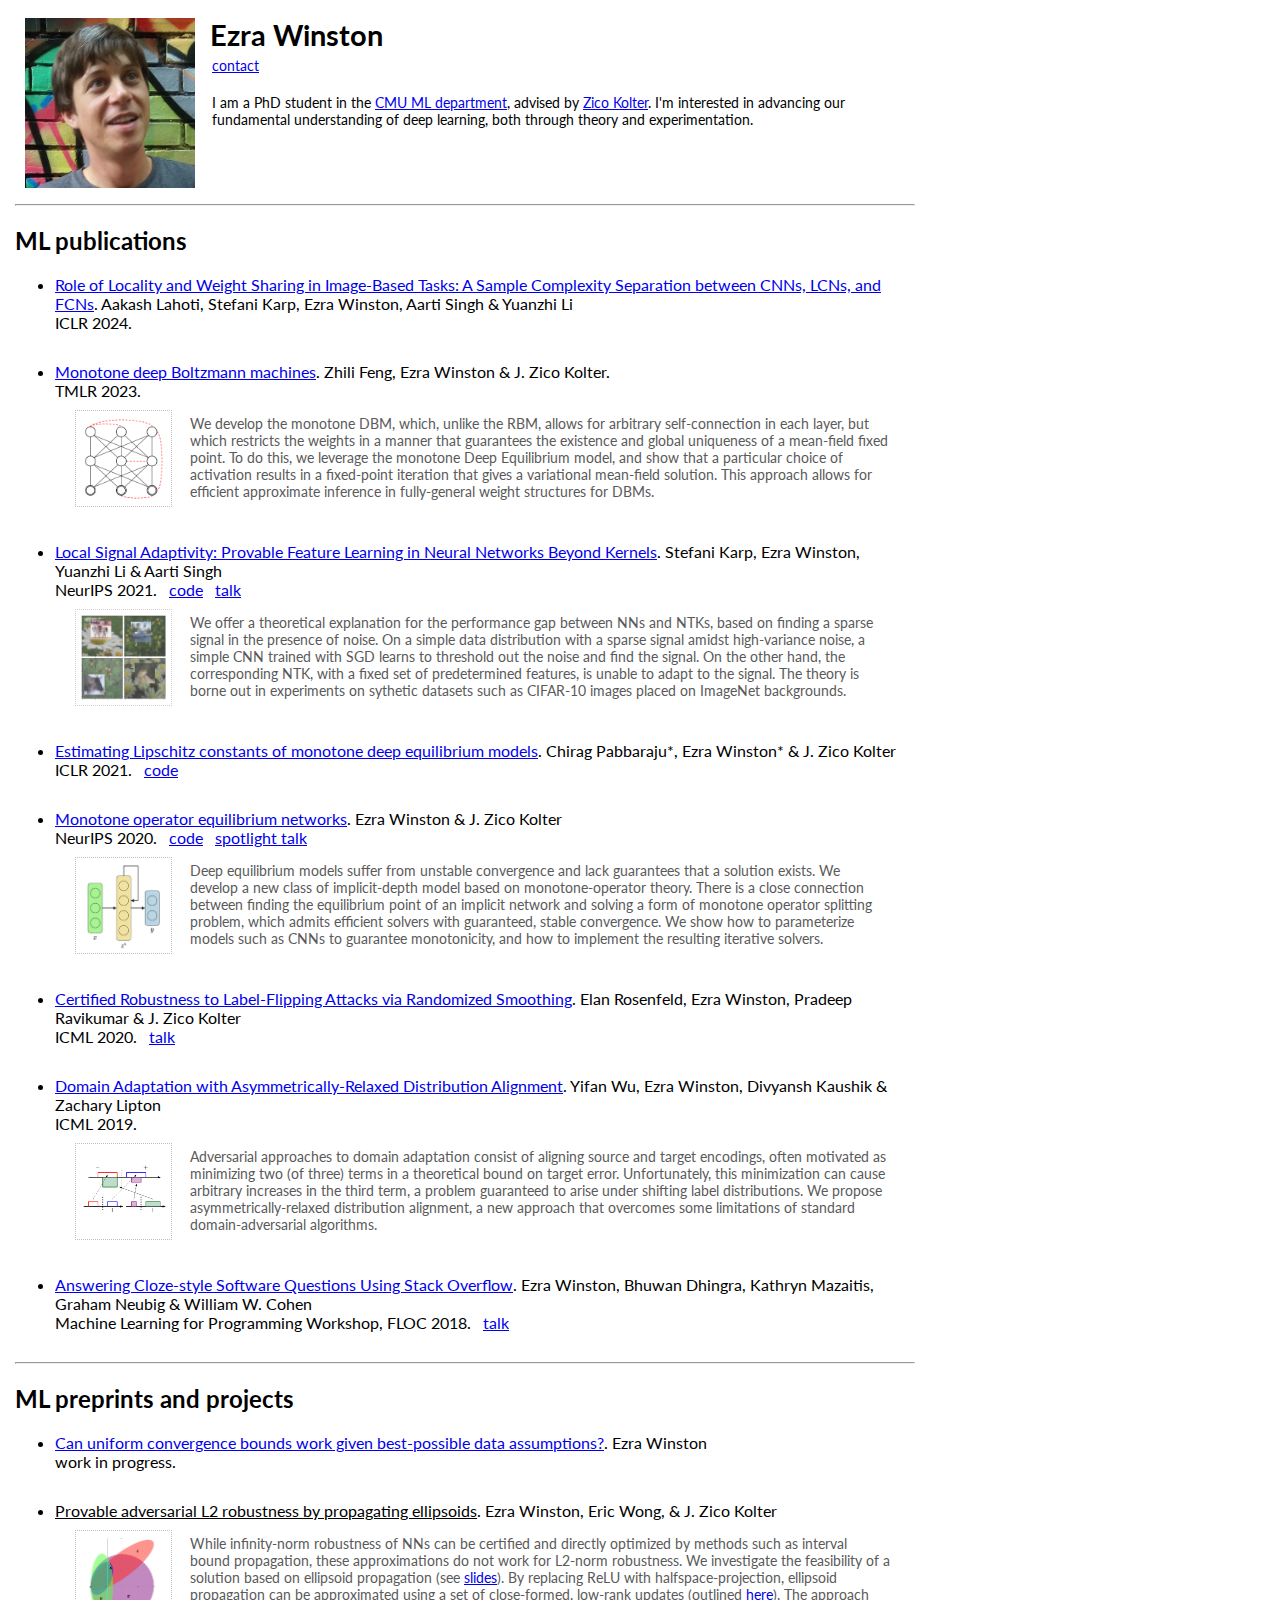
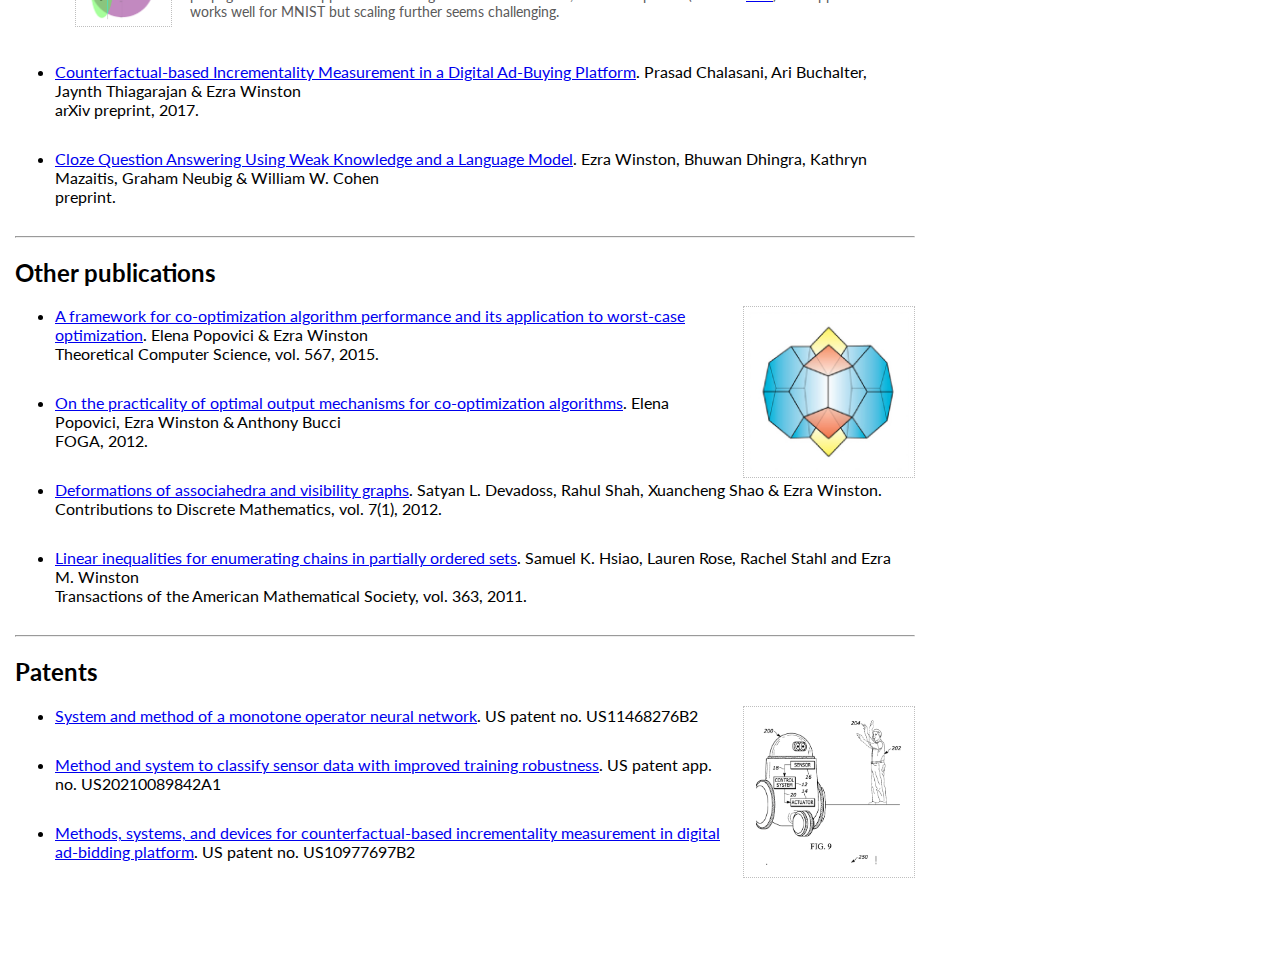
<file: index.html>
<!DOCTYPE html>
<html lang="en">
<head>
    <meta charset="UTF-8">
    <meta name="viewport" content="width=device-width, initial-scale=1.0">
    <meta name="description" content="Ezra Winston, machine learning at CMU">
    <meta name="google-site-verification" content="MlRmI2N1gUb9N3YV_kGfjVsYE9P3-L4ctfsmNDtaIDU" />
    <title>Ezra Winston</title>
    <link rel="stylesheet" type="text/css" href="index.css">
    <link rel="preconnect" href="https://fonts.gstatic.com">
    <link href="https://fonts.googleapis.com/css2?family=Lato&display=swap" rel="stylesheet">

</head>
<body>
    <div class="row0">
        <div class="photo" style="width:170px">
            <img src="images/photo.jpg" width="170" height="170">
        </div>
        <div class="column2" style="padding-top:0px;color:black">
            <h1 style="margin-bottom:5px;margin-top:10px">Ezra Winston</h1>
            <p style="margin-top:5px;margin-left:2px"> <a href="mailto:exwinston@cs.cmu.edux" onmouseover="this.href=this.href.replace(/x/g,'');">contact</a></p>
            <p style="margin-top:20px;margin-left:2px;margin-right:10px">
                I am a PhD student in the <a href="http://ml.cmu.edu">CMU ML department</a>, advised by <a href="http://www.zicokolter.com">Zico Kolter</a>. I'm interested in advancing our fundamental understanding of deep learning, both through theory and experimentation.
            </p>
        </div>
    </div>
    <hr>
    <h2>ML publications </h2>
    <ul>
        <li><a href="https://arxiv.org/abs/2403.15707"> Role of Locality and Weight Sharing in Image-Based Tasks: A Sample Complexity Separation between CNNs, LCNs, and FCNs</a>. Aakash Lahoti, Stefani Karp, Ezra Winston, Aarti Singh & Yuanzhi Li<br/>
            ICLR 2024.
        </li>
        <li><a href="https://openreview.net/pdf?id=SgTKk6ryPr">Monotone deep Boltzmann machines</a>. Zhili Feng, Ezra Winston & J. Zico Kolter.<br/>
            TMLR 2023. 
            <div class="row" > 
                <div class="column1">
                    <img class="thumb" src="images/mdbm.png" width="85" height="85" style="padding:5px">
                </div>
                <div class="column2">
                    We develop the monotone DBM, which, unlike the RBM, allows for arbitrary self-connection in each layer, but which restricts the weights in a manner that guarantees the existence and global uniqueness of a mean-field fixed point. To do this, we leverage the monotone Deep Equilibrium model, and show that a particular choice of activation results in a fixed-point iteration that gives a variational mean-field solution. This approach allows for efficient approximate inference in fully-general weight structures for DBMs.
                </div>
            </div>
        </li>
        <li><a href="https://proceedings.neurips.cc/paper/2021/hash/d064bf1ad039ff366564f352226e7640-Abstract.html">Local Signal Adaptivity: Provable Feature Learning in Neural Networks Beyond Kernels</a>. Stefani Karp, Ezra Winston, Yuanzhi Li & Aarti Singh
            <br/>
            NeurIPS 2021.&emsp;<a href="https://github.com/skarp/local-signal-adaptivity">code</a>&emsp;<a href="https://mlfoundations.org/talk/singh/">talk</a>
            <div class="row" > 
                <div class="column1">
                    <img class="thumb" src="images/lsa.png" width="85" height="85" style="padding:5px;opacity:0.75">
                </div>
                <div class="column2">
                    We offer a theoretical explanation for the performance gap between NNs and NTKs, based on finding a sparse signal in the presence of noise. On a simple data distribution with a sparse signal amidst high-variance noise, a simple CNN trained with SGD learns to threshold out the noise and find the signal. On the other hand, the corresponding NTK, with a fixed set of predetermined features, is unable to adapt to the signal. The theory is borne out in experiments on sythetic datasets such as CIFAR-10 images placed on ImageNet backgrounds.
                </div>
            </div>
        </li>
        <li><a href="https://openreview.net/pdf?id=VcB4QkSfyO"> Estimating Lipschitz constants of monotone deep equilibrium models</a>. Chirag Pabbaraju&#42;, Ezra Winston&#42; & J. Zico Kolter<br/>
            ICLR 2021.&emsp;<a href="https://github.com/locuslab/lipschitz_mondeq">code</a>
        </li>
        <li><a href="https://proceedings.neurips.cc/paper/2020/hash/798d1c2813cbdf8bcdb388db0e32d496-Abstract.html"> Monotone operator equilibrium networks</a>. Ezra Winston & J. Zico Kolter<br/>
            NeurIPS 2020.&emsp;<a href="https://github.com/locuslab/monotone_op_net">code</a>&emsp;<a href="https://nips.cc/virtual/2020/public/poster_798d1c2813cbdf8bcdb388db0e32d496.html">spotlight talk</a>
            <div class="row" > 
                <div class="column1">
                    <img class="thumb" src="images/mondeq.png" width="85" height="85" style="padding:7px 5px 3px 5px">
                </div>
                <div class="column2">
                    Deep equilibrium models suffer from unstable convergence and lack guarantees that a solution exists. We develop a new class of implicit-depth model based on monotone-operator theory. There is a close connection between finding the equilibrium point of an implicit network and solving a form of monotone operator splitting problem, which admits efficient solvers with guaranteed, stable convergence. We show how to parameterize models such as CNNs to guarantee monotonicity, and how to implement the resulting iterative solvers.
                </div>
            </div>
        </li>
        <li><a href="https://arxiv.org/abs/2002.03018">Certified Robustness to Label-Flipping Attacks via Randomized Smoothing</a>. Elan Rosenfeld, Ezra Winston, Pradeep Ravikumar & J. Zico Kolter <br/>
            ICML 2020.&emsp;<a href="https://icml.cc/virtual/2020/poster/6172">talk</a>
        </li>
        <li><a href="http://proceedings.mlr.press/v97/wu19f.html"> Domain Adaptation with Asymmetrically-Relaxed Distribution Alignment</a>. Yifan Wu, Ezra Winston, Divyansh Kaushik & Zachary Lipton<br/>
           ICML 2019.
           <div class="row" > 
                <div class="column1">
                    <img class="thumb" src="images/arda.png" width="85" height="85" style="padding:7px 5px 3px 5px">
                </div>
                <div class="column2">
                    Adversarial approaches to domain adaptation consist of aligning source and target encodings, often motivated as minimizing two (of three) terms in a theoretical bound on target error. Unfortunately, this minimization can cause arbitrary increases in the third term, a problem guaranteed to arise under shifting label distributions. We propose asymmetrically-relaxed distribution alignment, a new approach that overcomes some limitations of standard domain-adversarial algorithms.
                </div>
            </div>
        </li>
        <li><a href="https://www.semanticscholar.org/paper/Answering-Cloze-style-Software-Questions-Using-Winston-Dhingra/f66a17836380c0c79c1b42a9219cf8fde6524287"> Answering Cloze-style Software Questions Using Stack Overflow</a>. Ezra Winston, Bhuwan Dhingra, Kathryn Mazaitis, Graham Neubig & William W. Cohen<br/>
           Machine Learning for Programming Workshop, FLOC 2018.&emsp;<a href="https://youtu.be/QWt6rrri0dI">talk</a>
        </li>
        
    </ul>
    <hr>
    <h2>ML preprints and projects</h2>
    <ul>
        <li><a href="files/uc_bounds_best_data.pdf">Can uniform convergence bounds work given best-possible data assumptions?</a>. Ezra Winston <br/>
                work in progress.
        </li>
        <li><u>Provable adversarial L2 robustness by propagating ellipsoids</u>. Ezra Winston, Eric Wong, & J. Zico Kolter<br/>
            <div class="row" > 
                <div class="column1">
                    <img class="thumb" src="images/ellipses.png" width="85" height="85" style="padding:5px">
                </div>
                <div class="column2">
                    While infinity-norm robustness of NNs can be certified and directly optimized by methods such as interval bound propagation, these approximations do not work for L2-norm robustness. We investigate the feasibility of a solution based on ellipsoid propagation (see <a href="files/ellipsoid_slides.pdf">slides</a>). By replacing ReLU  with halfspace-projection, ellipsoid propagation can be approximated using a set of close-formed, low-rank updates (outlined <a href="files/ellipsoids.pdf">here</a>). The approach works well for MNIST but scaling further seems challenging. 
                </div>
            </div>
        </li>
        <li><a href="https://arxiv.org/abs/1705.00634">Counterfactual-based Incrementality Measurement in a Digital Ad-Buying Platform</a>. Prasad Chalasani, Ari Buchalter, Jaynth Thiagarajan & Ezra Winston <br/>
            arXiv preprint, 2017.
        </li>
        <li><a href="files/case_qa.pdf">Cloze Question Answering Using Weak Knowledge and a Language Model</a>. Ezra Winston, Bhuwan Dhingra, Kathryn Mazaitis, Graham Neubig & William W. Cohen<br/>
                preprint.
        </li>
    </ul>
    <hr>
            
    <h2>Other publications</h2>
    <img class="bigthumb" src="images/assc.png" width="160" height="160" style="padding:5px;margin-left:10px" align="right">
            <ul>
                <li><a href="https://doi.org/10.1016/j.tcs.2014.10.038">A framework for co-optimization algorithm performance and its application to worst-case optimization</a>. Elena Popovici & Ezra Winston <br/>
                    Theoretical Computer Science, vol. 567, 2015.
                </li>
                <li><a href="https://dl.acm.org/doi/10.1145/1967654.1967659">On the practicality of optimal output mechanisms for co-optimization algorithms</a>. Elena Popovici, Ezra Winston & Anthony Bucci<br/>
                    FOGA, 2012.</li>
                <li><a href="https://doi.org/10.11575/cdm.v7i1.61906">Deformations of associahedra and visibility graphs</a>. Satyan L. Devadoss, Rahul Shah, Xuancheng Shao & Ezra Winston.<br/>
                    Contributions to Discrete Mathematics, vol. 7(1), 2012.
                </li>
                <li><a href="https://doi.org/10.1090/S0002-9947-2010-05253-5">Linear inequalities for enumerating chains in partially ordered sets</a>. Samuel K. Hsiao, Lauren Rose, Rachel Stahl and Ezra M. Winston<br/>
                    Transactions of the American Mathematical Society, vol. 363, 2011.
                </li>
            </ul>
            
    </div> 
    <hr>
    
    
    <h2>Patents</h2>
    <img class="bigthumb" src="images/patent.png" width="146" height="146" style="padding:12px;margin-left:10px" align="right">
    <ul>
        <li><a href="https://patents.google.com/patent/US11468276B2">System and method of a monotone operator neural network</a>. US patent no. US11468276B2
        </li>    
        <li><a href="https://patents.google.com/patent/US20210089842A1">Method and system to classify sensor data with improved training robustness</a>. US patent app. no. US20210089842A1
        </li>
        <li><a href="https://patents.google.com/patent/US10977697B2">Methods, systems, and devices for counterfactual-based incrementality measurement in digital ad-bidding platform</a>. US patent no. US10977697B2
        </li>
    </ul>
</body>
</html>
</file>
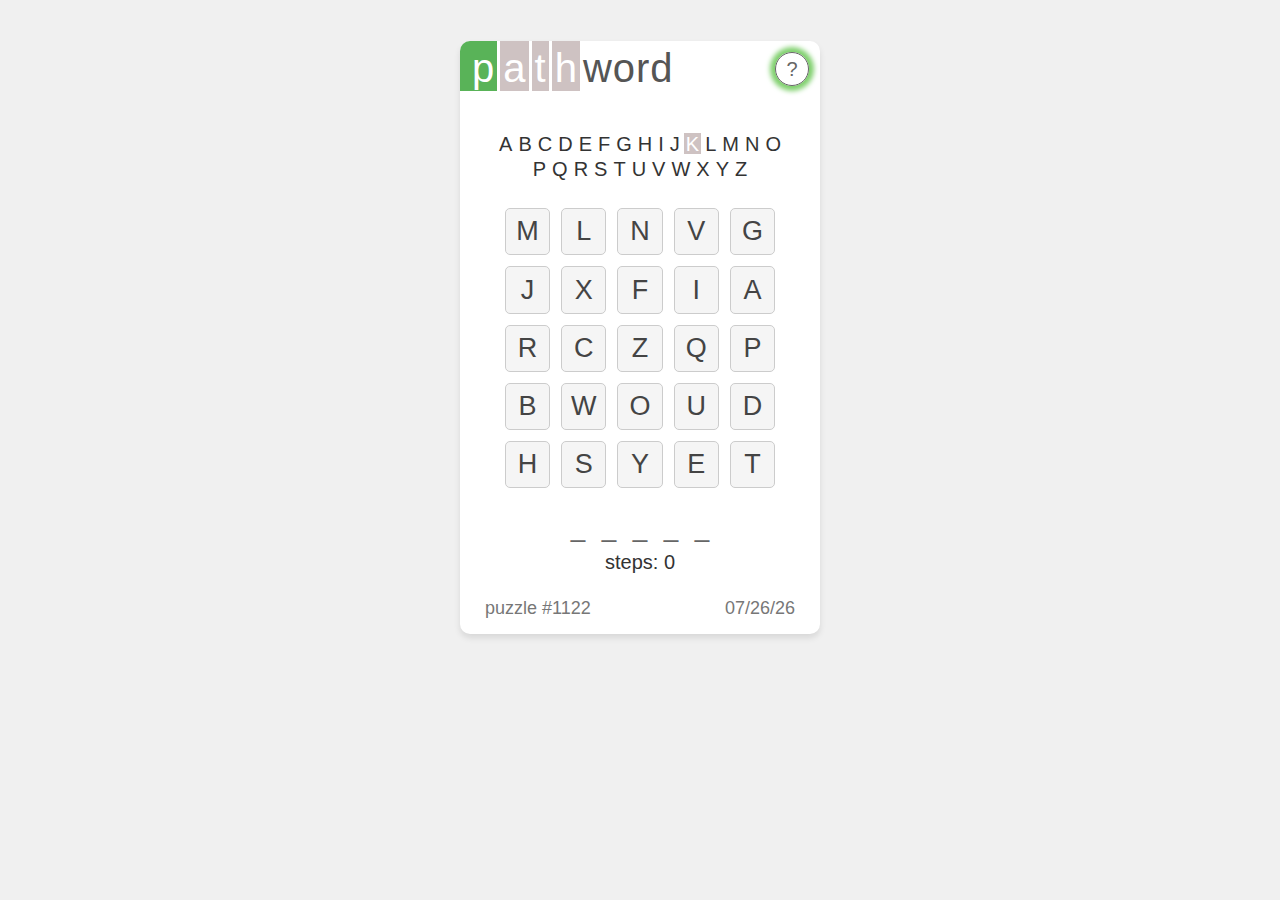
<file: pathword/index.html>
<!DOCTYPE html>
<html lang="en">
<head>
    <meta charset="UTF-8">
    <meta name="viewport" content="width=device-width, initial-scale=1.0">
    <title>pathword</title>
    <link rel="stylesheet" href="pathword.css">
</head>
<body>
<div class="container">
    <div class="header">
        <h1 class="title">
            <span class="title-P">p</span>
            <span class="title-A">a</span>
            <span class="title-A">t</span>
            <span class="title-A">h</span>
            <span class="title-W">w</span>
            <span class="title-W">o</span>
            <span class="title-W">r</span>
            <span class="title-W">d</span>
        </h1>
        <button class="rules-btn">?</button>
    </div>
    <div class="alphabet">
        <!-- Alphabet will be generated by JavaScript -->
    </div>
    <div class="grid">
        <!-- 5x5 grid of buttons will be generated by JavaScript -->
    </div>
    <div class="answer" id="answer">
        <div class="answer-letter">_</div>
        <div class="answer-letter">_</div>
        <div class="answer-letter">_</div>
        <div class="answer-letter">_</div>
        <div class="answer-letter">_</div>
    </div>
<!--    <div class="word" id="word">-->
<!--        <span>_</span>-->
<!--        <span>_</span>-->
<!--        <span>_</span>-->
<!--        <span>_</span>-->
<!--        <span>_</span>-->
<!--    </div>-->
    <div class="steps">
        <span>steps: </span>
        <span class="step-count">0</span>
    </div>
    <div class="navigation">
<!--        <button class="nav-button" id="previous-puzzle">〈 older</button>-->
        <div class="info">
            <div>puzzle #<span class="puzzle-number"></span></div>
            <div class="puzzle-date">Date</div>
        </div>
<!--        <button class="nav-button" id="next-puzzle">newer 〉</button>-->
    </div>
</div>
<div class="instructions-overlay" id="instructions-overlay">
    <div class="instructions-container">
         <button class="close-btn"></button>
        <h2>how to play</h2>
        <ul class="custom-list">
            <li>find the 5-letter pathword by making a path through the grid, using as few steps as possible!</li>
            <li>to start, one letter is ruled out, shown in <span class="gray">gray</span>. the remaining 25 form a grid</li>
            <li>first chose your starting position, then choose where to move. you can move <span style="font-weight:bold">up to 3 spaces horizontally, vertically, or diagonally</span></li>
            <li>for each letter in your path, you'll find out if it's <span class="green">in the word</span> or <span class="gray">not</span></li>
            <li>passing over a correct letter reveals <span style="font-weight:bold">all occurrences</span> of the letter in the word</li>
        </ul>
        <img src="howto.gif" class="howto"/>
        <h2>tips</h2>
        <ul class="custom-list">
            <li class="li2">the answer is never a plural noun ending in "s"</li>
            <li class="li2">the first move can reveal up to 4 spaces</li>
        </ul>
        <div class="checkback">check back every day for a new puzzle!</div>
        <button class="close-instructions" id="close-instructions">let's play!</button>
<!--        <div class="copyright">© 2023 Ezra Winston</div>-->
    </div>
</div>
<div class="win-overlay" id="win-overlay">
    <div class="win-container">
        <button class="close-btn"></button>
        <h2>solved in <span class="step-count"></span> steps!</h2>
        <div class="avg-steps">average for today: <span class="avg-steps-inner"><span class="loading"></span></span></div>
<!--        <h2>pathword #<span class="puzzle-number"></span></h2>-->
        <div class="win2"><span class="pathIcons"></span></div>
        <div class="win1">pathword #<span class="puzzle-number"></span></div>
        <br/>
        <div class="win3">come back tomorrow for a new puzzle!</div>
        <div class="win3"><button class="random-puzzle">try a random puzzle</button> from the archive now</div>
<!--        <button class="close-instructions" id="close-instructions">Let's play!</button>-->
    </div>
</div>

<div class="error-overlay" id="error-overlay">
    <div class="error-message">
        Move up to 3 spaces up, down, left, right, or diagonal.
    </div>
</div>
<script src="script.js"></script>
</body>
</html>
</file>
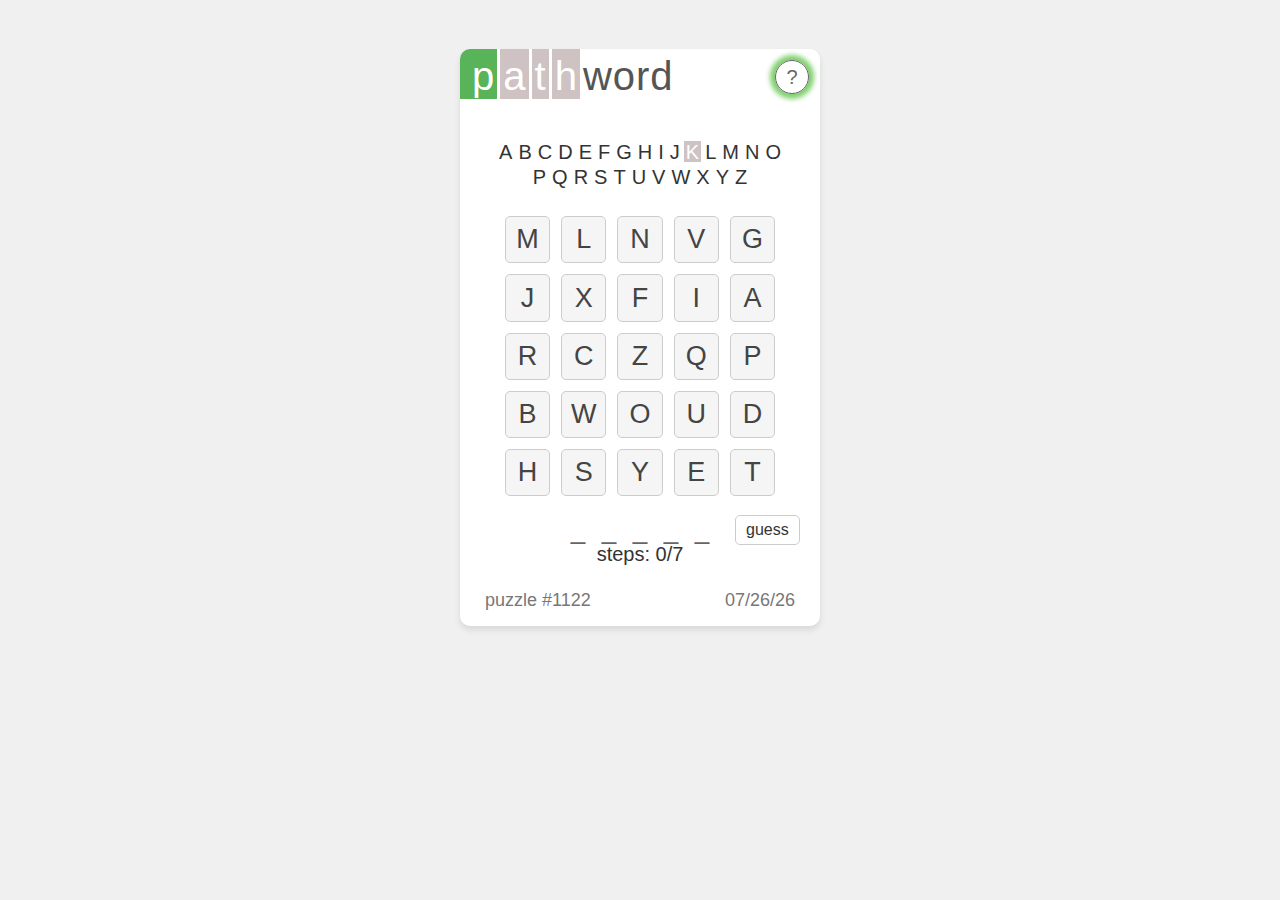
<file: pathword2/index.html>
<!DOCTYPE html>
<html lang="en">
<head>
    <meta charset="UTF-8">
    <meta name="viewport" content="width=device-width, initial-scale=1.0">
    <title>pathword</title>
    <link rel="stylesheet" href="pathword.css">
</head>
<body>
<div class="container">
    <div class="header">
        <h1 class="title">
            <span class="title-P">p</span>
            <span class="title-A">a</span>
            <span class="title-A">t</span>
            <span class="title-A">h</span>
            <span class="title-W">w</span>
            <span class="title-W">o</span>
            <span class="title-W">r</span>
            <span class="title-W">d</span>
        </h1>
        <button class="rules-btn">?</button>
    </div>
    <div class="alphabet">
        <!-- Alphabet will be generated by JavaScript -->
    </div>
    <div class="grid">
        <!-- 5x5 grid of buttons will be generated by JavaScript -->
    </div>
    <div class="answer-container">
        <div class="answer" id="answer">
            <div class="answer-letter">_</div>
            <div class="answer-letter">_</div>
            <div class="answer-letter">_</div>
            <div class="answer-letter">_</div>
            <div class="answer-letter">_</div>
        </div>
        <div class="guess">
         <button class="guess-btn">guess</button>
        </div>
    </div>

<!--    <div class="word" id="word">-->
    <!--        <span>_</span>-->
    <!--        <span>_</span>-->
    <!--        <span>_</span>-->
    <!--        <span>_</span>-->
    <!--        <span>_</span>-->
    <!--    </div>-->

    <div class="steps">
        <span>steps: </span>
        <span class="step-count">0</span>/7
    </div>
    <div class="navigation">
<!--        <button class="nav-button" id="previous-puzzle">〈 older</button>-->
        <div class="info">
            <div>puzzle #<span class="puzzle-number"></span></div>
            <div class="puzzle-date">Date</div>
        </div>
<!--        <button class="nav-button" id="next-puzzle">newer 〉</button>-->
    </div>
</div>
<div class="instructions-overlay" id="instructions-overlay">
    <div class="instructions-container">
        <button class="close-btn"></button>
        <h2>how to play</h2>
        <ul class="custom-list">
            <li>find the 5-letter pathword by making a path through the grid, using as few steps as possible!</li>
            <li>to start, one letter is ruled out, shown in <span class="gray">gray</span>. the remaining 25 form a grid</li>
            <li>first chose your starting position, then choose where to move. you can move <span style="font-weight:bold">up to 3 spaces horizontally, vertically, or diagonally</span></li>
            <li>for each letter in your path, you'll find out if it's <span class="green">in the word</span> or <span class="gray">not</span></li>
            <li>passing over a correct letter reveals <span style="font-weight:bold">all occurrences</span> of the letter in the word</li>
        </ul>
        <img src="howto.gif" class="howto"/>
        <h2>tips</h2>
        <ul class="custom-list">
            <li class="li2">the answer is never a plural noun ending in "s"</li>
            <li class="li2">the first move can reveal up to 4 spaces</li>
        </ul>
        <div class="checkback">check back every day for a new puzzle!</div>
        <button class="close-instructions" id="close-instructions">let's play!</button>
<!--        <div class="copyright">© 2023 Ezra Winston</div>-->
    </div>
</div>
<div class="guess-overlay" id="guess-overlay">
    <form class="guess-form" id="guess-form">
        <button class="close-btn" type="button"></button>
        <input type="text" id="guess-input" maxlength="5" autocomplete="off">
        <button class="guess-sub-btn" type="submit">guess</button>
    </form>
</div>
<div class="win-overlay" id="win-overlay">
    <div class="win-container">
        <button class="close-btn"></button>
        <h2 id="win-lose-text">solved in <span class="step-count"></span> steps!</h2>
        <div class="avg-steps">average for today: <span class="avg-steps-inner"><span class="loading"></span></span></div>
<!--        <h2>pathword #<span class="puzzle-number"></span></h2>-->
        <div class="win2"><span class="pathIcons"></span></div>
        <div class="win1">pathword #<span class="puzzle-number"></span></div>
        <br/>
        <div class="win3">come back tomorrow for a new puzzle!</div>
        <div class="win3"><button class="random-puzzle">try a random puzzle</button> from the archive now</div>
<!--        <button class="close-instructions" id="close-instructions">Let's play!</button>-->
    </div>
</div>

<div class="error-overlay" id="error-overlay">
    <div class="error-message">
        Move up to 3 spaces up, down, left, right, or diagonal.
    </div>
</div>
<div class="error-overlay" id="wrong-overlay">
    <div class="error-message">
        incorrect
    </div>
</div>
<script src="script.js"></script>
</body>
</html>
</file>
<file: index.css>
body {
  font-family: 'Lato', sans-serif;
  max-width: 900px;
  min-width: 300px;
  margin-left: 15px;
  margin-bottom:100px;
}
/*li:not(:last-child) {
    margin-bottom: 15px;
}*/

li {
    margin-bottom: 30px;
    margin-right:10px;
}

/*h2 {
  margin-top: 35px;
  margin-bottom: 10px;
}*/

.column1 {
  float: left;
  width: 100px;
  padding: 5px;
  padding-top: 10px;
  display: flex;
  flex-direction: column;
  justify-content: center;
}

.column2 {
  float: left;
  flex: 1 1 400px;
  max-width: 700px;
  padding-left: 10px;
  padding-top: 15px;
  color: rgb(90,90,90);
  font-size: 0.9em;
}

.row {
  display: flex;
  flex-wrap: wrap;
  justify-content: center;
}

.row0 {
  display: flex;
  flex-wrap: wrap;
  justify-content: center;
}

.thumb {
  border: 1.25px dotted rgb(191,191,191);
}

.bigthumb {
  border: 1.25px dotted rgb(191,191,191);
}

.photo {
  float: left;  
  width: 100px;
  padding: 5px;
  padding-top: 10px;
}
</file>
<file: pathword/pathword.css>
/* Copyright 2023 Ezra Winston. All rights reserved. */

* {
    margin: 0;
    padding: 0;
    box-sizing: border-box;
}

body {
    font-family: 'Roboto', Arial, sans-serif;
    background-color: #f0f0f0;
    display: flex;
    align-items: center;
    justify-content: center;
    min-height: 75vh;
    padding: 20px;
    color: #333;
}

.noscroll {
    overflow: hidden;
}

.header {
    display: flex; /* Use flex layout */
    justify-content: space-between; /* Align items to the left and right */
}


.container {
    background-color: #ffffff;
    padding: 30px;
    border-radius: 10px;
    box-shadow: 0 4px 6px rgba(0, 0, 0, 0.1);
    width: 100%;
    max-width: 360px;
    text-align: center;
    transition: transform 0.3s;
    min-width: 330px;
    overflow: hidden;
}


.title {
    margin-bottom: 40px;
    font-size: 40px;
    font-weight: 300;
    margin-left: -35px;
    margin-top: -30px;
    /*vertical-align: middle;*/
    display: flex;
    padding-left: 2px;
    padding-right: 2px;
    text-align: left;
    /*justify-content: center;*/
    /*align-items: center;*/
}

/*.title span{*/
/*    padding-left: 2px;*/
/*    padding-right: 2px;*/
/*}*/

.title-P {
    color: #FFFFFF;
    background-color: #59b358;
    margin-right: 3px;
    padding-left: 15px;
    padding-right: 3px;
    padding-top: 5px;
}
.title-A {
    color: #FFFFFF;
    background-color: #cec2c2;
    margin-right: 3px;
    padding-left: 3px;
    padding-right: 3px;
    padding-top: 5px;
}

.title-W {
    margin-right: 1px;
    padding-top: 5px;
    color: #555555;
}

/*.title-W {*/
/*    color: #FFFFFF;*/
/*    background-color: #cec2c2;*/
/*    margin-left: 1px;*/
/*    margin-right: 1px;*/
/*    padding-left: 3px;*/
/*    padding-right: 3px;*/
/*}*/

.info {
    display: flex;
    flex-direction: row;
    flex: 1;
    justify-content: space-between;
    gap: 10px;
    font-size: 18px;
    margin-top: 4px;
    margin-bottom: -15px;
    margin-left: -5px;
    margin-right: -5px;
    color: #777;
}

.alphabet {
    display: flex;
    flex-wrap: wrap;
    justify-content: center;
    margin-bottom: 28px;
}

.alphabet span {
    margin: 1px;
    margin-top: 2px;
    font-weight: 300;
    /*transition: color 0.3s;*/
    /*font-size: max(20px, min(calc(2.857vw + 10.57px),26px));*/
    font-size: 20px;
    vertical-align: middle;
    /*width: 25px;*/
    height: 21.8px;
    display: flex;
    padding-left: 2px;
    padding-right: 2px;
    justify-content: center;
    align-items: center;
    line-height: 20px;
    padding-top: 1px;
    /*height: 34px;*/
}

    /*font-size: 20px; !* Size of the text *!*/
    /*border-radius: 50%; !* Make it circular *!*/
    /*width: 34px; !* Width of the button *!*/
    /*height: 34px; !* Height of the button *!*/
    /*line-height: 30px;*/

.alphabet span.included {
    color: #FFFFFF;
    background-color: #59b358;
}

.alphabet span.excluded {
    /*color: #E67A7A;*/
    color: #FFFFFF;
    background-color: #cec2c2;
}

/*.grid {*/
/*    display: grid;*/
/*    grid-template-columns: repeat(5, 1fr);*/
/*    gap: 10px;*/
/*    !*margin: 20px auto;*!*/
/*    width: max(90%,270px);*/
/*    margin: 20px auto 20px -200%;*/
/*}*/

.grid {
    display: grid;
    grid-template-columns: repeat(5, 1fr);
    /*gap: calc(0.037*max(94% - 20px,270px));*/
    /*gap:  max(10px, min(calc(4.762vw + 10px - 476.2px), 30px));*/
    gap: 11px;
    /*width: calc(94% - 20px); !* 90% of container width minus 20px for left and right margin *!*/
    /*min-width: 270px; !* Minimum width of 270px *!*/
    width: 270px;
    margin: 20px auto;
}

.grid button {
    width: 100%;
    padding-top: 100%;
    position: relative;
    border: 1px solid #ccc;
    background-color: #f5f5f5;
    border-radius: 5px;
    transition: background-color 0.3s, border-color 0.3s,outline-color 0.3s;
    outline: 1px solid transparent;
    outline-offset: -1px;
    color: #444444;
    font-size: 27px;
}

@media (hover: hover) {
    .grid button:hover {
        background-color: #e0e0e0;
        outline-color: #444444;
    }
}

.grid button span {
    position: absolute;
    top: 0;
    left: 0;
    right: 0;
    bottom: 0;
}

.grid button.highlighted {
    outline-color: #b8b8b8;
    outline-width: 2px;
    /*background-color: #66ac6a;*/
    /*background-color: #78CD65;*/
    background-color: #7FD06D;
}



.steps {
    font-size: 20px;
}
.instructions-overlay {
    background-color: rgba(0, 0, 0, 0.5);
    position: fixed;
    top: 0;
    left: 0;
    right: 0;
    bottom: 0;
    display: none;
    align-items: center;
    justify-content: center;
    overflow: hidden;  /* Prevents scrolling on the overlay */
}

.instructions-container {
    position: relative; /* changed from absolute to relative */
    background-color: #ffffff;
    padding: 20px;
    border-radius: 10px;
    width: 100%;
    max-width: 400px;
    display: flex;
    /*justify-content: center;*/
    flex-direction: column;
    max-height: 90vh; /* height is 90% of the viewport height */
    overflow-y: auto; /* Enables vertical scrolling */
}


.instructions-container h2 {
    margin-bottom: 10px;
    text-align:left;
    color: #666;
    font-weight: 400;
}

.instructions-container h3 {
    margin-bottom: 10px;
    font-weight: 400;
}

.instructions-container p {
    margin: 10px;
    text-align: center;
}

.custom-list {
    list-style-type: none; /* Removes the default bullet points */
    padding-left: 0;
    margin-left: 8px; /* Adjust based on your preference */
}

.custom-list li {
    position: relative;
    padding-left: 1em; /* Gives space for the "-" marker */
    margin-bottom: 17px;
}

.custom-list .li2 {
    position: relative;
    padding-left: 1em; /* Gives space for the "-" marker */
    margin-bottom: 10px;
    width: 320px;
}


.custom-list li::before {
    content: "-"; /* The "-" marker */
    position: absolute;
    left: 0;
    top: 0;
}

.close-instructions {
    background-color: #4caf50;
    color: #ffffff;
    border: none;
    padding: 5px 8px;
    font-size: 16px;
    border-radius: 3px;
    cursor: pointer;
    text-align: center;
    margin: auto;
}


.win-overlay {
    background-color: rgba(0, 0, 0, 0.5);
    position: fixed;
    top: 0;
    left: 0;
    right: 0;
    bottom: 0;
    display: none;
    align-items: center;
    justify-content: center;
}

.win-container {
    position: absolute;
    background-color: #ffffff;
    padding: 20px;
    border-radius: 10px;
    width: 100%;
    max-width: 400px;
    display: flex;
    justify-content: left;
    flex: 1;
    flex-direction: column;
    color: #444;
}


.win-container h2 {
    margin-bottom: 0px;
    text-align:left;
    color: #444;
    font-weight: 400;
    font-size: 28px;
}

.win-container h3 {
    margin-bottom: 10px;
    text-align: center;
    font-weight: 400;
}

.win1 {
    margin-bottom: 5px;
    width: 220px;
    font-size: 18px;
}

.win2 {
    margin-bottom: 5px;
    margin-top: 31px;
    width: 220px;
    font-size: 18px;
}

.win3 {
    font-size: 18px;
    margin-top: 8px;
}

.error-overlay {
    background-color: rgba(0, 0, 0, 0.5);
    position: fixed;
    top: 0;
    left: 0;
    right: 0;
    bottom: 0;
    display: none;
    align-items: center;
    justify-content: center;
    opacity: 0;
    pointer-events: none;
    transition: opacity 0.3s;
}

.error-message {
    background-color: #e57373;
    color: #ffffff;
    padding: 20px;
    border-radius: 10px;
    font-size: 18px;
    text-align: left;
}


.navigation {
    display: flex;
    justify-content: space-between;
    margin-top: 20px;
}

.nav-button {
    background-color: transparent;
    border: none;
    font-size: 24px;
    cursor: pointer;
    transition: color 0.3s, transform 0.3s;
    color: #333;
}

@media (hover: hover) {
    .nav-button:hover {
        color: #666;
        transform: scale(1.1);
    }
}

.nav-button:focus {
    outline: none;
}

.answer {
    display: flex;
    justify-content: center;
    gap: 4px;
    margin-top: 26px;
    margin-bottom: 10px;
}

/*.answer-letter {*/
.answer-letter {
    /*display: table-cell;*/
    color: #666;
    vertical-align: middle;
    width: 27px;
    height: 27px;
    line-height: 30px;
    display: flex;
    justify-content: center;
    align-items: center;
    font-size: 26px;
}



.grid button.highlighted-green {
    color: #FFFFFF;
    background-color: #7FD06D;
    border-color: #7FD06D;
}

@media (hover: hover) {
    .grid button.highlighted-green:hover {
        color: #FFFFFF;
        background-color: #59b358;
    }
}

.grid button.highlighted-red {
    color: #FFFFFF;
    /*background-color: #E67A7A;*/
    background-color: #cec2c2;
    border-color: #cec2c2;
}

@media (hover: hover) {
    .grid button.highlighted-red:hover {
        color: #FFFFFF;

        /*background-color: #cc615e;*/
        background-color: #af9e9e;
    }
}

.grid button.current {
    outline-color: #777777;
    outline-width: 2px;
    outline-offset: 1.5px;
    border-color: white;
    /*outline-style: dotted;*/
}

.answer-letter.correct {
    background-color: #7FD06D;
    /*#4caf50;*/
    color: #ffffff;
}

/*F7CFBB*/

/*.grid button {*/
/*    font-size: max(24px, min(calc(3.5715vw - 333.15px), 31.5px));*/
/*    !* Assuming you want to keep some padding, but adjust or remove as needed *!*/
/*    !*padding: 10px;*!*/
/*}*/

.grid button span {
    /* Centering */
    display: flex;
    align-items: center;
    justify-content: center;
    height: 100%;
    width: 100%;
}

.rules-btn {
    /*background-color: white; !* White background *!*/
    border: 1px solid #666;
    color: #666;
    text-align: center; /* Center the text */
    font-size: 20px; /* Size of the text */
    border-radius: 50%; /* Make it circular */
    width: 34px; /* Width of the button */
    height: 34px; /* Height of the button */
    line-height: 30px;
    margin-top: -19px;
    margin-right: -19px;
    background-color: transparent;
    transition: color 0.3s;
}

@media (hover: hover) {
    .rules-btn:hover {
        border-color: #555; /* slightly darker border */
        color: #555; /* slightly darker text */
        background-color: #f7f7f7; /* very subtle background color change */
        cursor: pointer; /* Changes the mouse cursor to a hand when hovering over the button */
    }
}

.glow-btn {
    transition: box-shadow 0.5s ease-in-out;
    box-shadow: 0px 0px 5px 5px rgba(127, 208, 109, 1); /* Adjust color and size as needed */
    animation: glow 2s ease-in-out infinite;
}

@keyframes glow {
    0% {
        box-shadow: 0px 0px 2px 2px rgba(127, 208, 109, 1);
    }
    50% {
        box-shadow: 0px 0px 10px 10px rgba(127, 208, 109, 0.2);
    }
    100% {
        box-shadow: 0px 0px 2px 2px rgba(127, 208, 109, 1);
    }
}

.pathIcons {
  display: flex;
  flex-direction: row;
  width: 200px;
  flex-wrap: wrap;
  column-gap: 6px;
}

.green{
    color: #FFFFFF;
    background-color: #59b358;
    padding: 1px 2px;
}

.gray {
    /*color: #E67A7A;*/
    color: #FFFFFF;
    background-color: #cec2c2;
    padding: 1px 2px;
}

.close-btn {
    position: absolute; /* Takes the button out of the regular flow */
    top: 11px;          /* Adjust this value as per your needs */
    right: 15px;        /* Adjust this value as per your needs */

    border: none;
    color: #777;
    font-size: 18px;     /* Making the "X" bigger */
    font-weight: 600;    /* Making the "X" skinnier (light font weight) */
    background-color: transparent;
    padding: 2px;  /* You can adjust this to control the touch area */
    cursor: pointer;
    transition: color 0.3s; /* Smoother hover effect */
}

@media (hover: hover) {
    .close-btn:hover {
        color: #555; /* Slightly darker text on hover */
    }
}

.close-btn:after {
    /*content: '╳';*/
    content: '✕';
}

.avg-steps {
    display: none;
    margin-top: 3px;
    font-size: 16px;
}

.random-puzzle {
    background-color: #ffffff;
    color: #3fa23c;
    /*border: none;*/
    /*padding: 0px;1px 3px;*/
    padding: 0px;
    font-size: 18px;
    /*border-radius: 2px;*/
    cursor: pointer;
    text-align: center;
    /*width: 110px;*/
    border: none;
    /*1px solid #ccc;*/
    /*border-radius: 5px;*/
    text-decoration: underline;
}

@media (hover: hover) {
    .random-puzzle:hover {
        color: #59b358;
    }
}

.howto {
    width: 240px;
    margin: 5px auto 15px auto;
    /*height: 10px;*/
}

.loading::after {
  animation: dotty steps(1,end) 1.2s infinite;
  content: '';
}

@keyframes dotty {
    0%   { content: ''; }
    20%  { content: '.'; }
    40%  { content: '..'; }
    60%  { content: '...'; }
    80% { content: '....'; }
    100% { content: ''; }
}

.checkback {
    color: #444;
    font-weight: 400;
    text-align: left;
    font-size: 19px;
    margin: 10px auto 15px auto;
}
</file>
<file: pathword2/pathword.css>
/* Copyright 2023 Ezra Winston. All rights reserved. */

* {
    margin: 0;
    padding: 0;
    box-sizing: border-box;
}

body {
    font-family: 'Roboto', Arial, sans-serif;
    background-color: #f0f0f0;
    display: flex;
    align-items: center;
    justify-content: center;
    min-height: 75vh;
    padding: 20px;
    color: #333;
}

.noscroll {
    overflow: hidden;
}

.header {
    display: flex; /* Use flex layout */
    justify-content: space-between; /* Align items to the left and right */
}


.container {
    background-color: #ffffff;
    padding: 30px;
    border-radius: 10px;
    box-shadow: 0 4px 6px rgba(0, 0, 0, 0.1);
    width: 100%;
    max-width: 360px;
    text-align: center;
    transition: transform 0.3s;
    min-width: 330px;
    overflow: hidden;
}


.title {
    margin-bottom: 40px;
    font-size: 40px;
    font-weight: 300;
    margin-left: -35px;
    margin-top: -30px;
    /*vertical-align: middle;*/
    display: flex;
    padding-left: 2px;
    padding-right: 2px;
    text-align: left;
    /*justify-content: center;*/
    /*align-items: center;*/
}

/*.title span{*/
/*    padding-left: 2px;*/
/*    padding-right: 2px;*/
/*}*/

.title-P {
    color: #FFFFFF;
    background-color: #59b358;
    margin-right: 3px;
    padding-left: 15px;
    padding-right: 3px;
    padding-top: 5px;
}
.title-A {
    color: #FFFFFF;
    background-color: #cec2c2;
    margin-right: 3px;
    padding-left: 3px;
    padding-right: 3px;
    padding-top: 5px;
}

.title-W {
    margin-right: 1px;
    padding-top: 5px;
    color: #555555;
}

/*.title-W {*/
/*    color: #FFFFFF;*/
/*    background-color: #cec2c2;*/
/*    margin-left: 1px;*/
/*    margin-right: 1px;*/
/*    padding-left: 3px;*/
/*    padding-right: 3px;*/
/*}*/

.info {
    display: flex;
    flex-direction: row;
    flex: 1;
    justify-content: space-between;
    gap: 10px;
    font-size: 18px;
    margin-top: 4px;
    margin-bottom: -15px;
    margin-left: -5px;
    margin-right: -5px;
    color: #777;
}

.alphabet {
    display: flex;
    flex-wrap: wrap;
    justify-content: center;
    margin-bottom: 28px;
}

.alphabet span {
    margin: 1px;
    margin-top: 2px;
    font-weight: 300;
    /*transition: color 0.3s;*/
    /*font-size: max(20px, min(calc(2.857vw + 10.57px),26px));*/
    font-size: 20px;
    vertical-align: middle;
    /*width: 25px;*/
    height: 21.8px;
    display: flex;
    padding-left: 2px;
    padding-right: 2px;
    justify-content: center;
    align-items: center;
    line-height: 20px;
    padding-top: 1px;
    /*height: 34px;*/
}

    /*font-size: 20px; !* Size of the text *!*/
    /*border-radius: 50%; !* Make it circular *!*/
    /*width: 34px; !* Width of the button *!*/
    /*height: 34px; !* Height of the button *!*/
    /*line-height: 30px;*/

.alphabet span.included {
    color: #FFFFFF;
    background-color: #59b358;
}

.alphabet span.excluded {
    /*color: #E67A7A;*/
    color: #FFFFFF;
    background-color: #cec2c2;
}

/*.grid {*/
/*    display: grid;*/
/*    grid-template-columns: repeat(5, 1fr);*/
/*    gap: 10px;*/
/*    !*margin: 20px auto;*!*/
/*    width: max(90%,270px);*/
/*    margin: 20px auto 20px -200%;*/
/*}*/

.grid {
    display: grid;
    grid-template-columns: repeat(5, 1fr);
    /*gap: calc(0.037*max(94% - 20px,270px));*/
    /*gap:  max(10px, min(calc(4.762vw + 10px - 476.2px), 30px));*/
    gap: 11px;
    /*width: calc(94% - 20px); !* 90% of container width minus 20px for left and right margin *!*/
    /*min-width: 270px; !* Minimum width of 270px *!*/
    width: 270px;
    margin: 20px auto;
}

.grid button {
    width: 100%;
    padding-top: 100%;
    position: relative;
    border: 1px solid #ccc;
    background-color: #f5f5f5;
    border-radius: 5px;
    transition: background-color 0.3s, border-color 0.3s,outline-color 0.3s;
    outline: 1px solid transparent;
    outline-offset: -1px;
    color: #444444;
    font-size: 27px;
}

@media (hover: hover) {
    .grid button:hover {
        background-color: #e0e0e0;
        outline-color: #444444;
    }
}

.grid button span {
    position: absolute;
    top: 0;
    left: 0;
    right: 0;
    bottom: 0;
}

.grid button.highlighted {
    outline-color: #b8b8b8;
    outline-width: 2px;
    /*background-color: #66ac6a;*/
    /*background-color: #78CD65;*/
    background-color: #7FD06D;
}



.steps {
    font-size: 20px;
}
.instructions-overlay {
    background-color: rgba(0, 0, 0, 0.5);
    position: fixed;
    top: 0;
    left: 0;
    right: 0;
    bottom: 0;
    display: none;
    align-items: center;
    justify-content: center;
    overflow: hidden;  /* Prevents scrolling on the overlay */
}

.instructions-container {
    position: relative; /* changed from absolute to relative */
    background-color: #ffffff;
    padding: 20px;
    border-radius: 10px;
    width: 100%;
    max-width: 400px;
    display: flex;
    /*justify-content: center;*/
    flex-direction: column;
    max-height: 90vh; /* height is 90% of the viewport height */
    overflow-y: auto; /* Enables vertical scrolling */
}


.instructions-container h2 {
    margin-bottom: 10px;
    text-align:left;
    color: #666;
    font-weight: 400;
}

.instructions-container h3 {
    margin-bottom: 10px;
    font-weight: 400;
}

.instructions-container p {
    margin: 10px;
    text-align: center;
}

.custom-list {
    list-style-type: none; /* Removes the default bullet points */
    padding-left: 0;
    margin-left: 8px; /* Adjust based on your preference */
}

.custom-list li {
    position: relative;
    padding-left: 1em; /* Gives space for the "-" marker */
    margin-bottom: 17px;
}

.custom-list .li2 {
    position: relative;
    padding-left: 1em; /* Gives space for the "-" marker */
    margin-bottom: 10px;
    width: 320px;
}


.custom-list li::before {
    content: "-"; /* The "-" marker */
    position: absolute;
    left: 0;
    top: 0;
}

.close-instructions {
    background-color: #4caf50;
    color: #ffffff;
    border: none;
    padding: 5px 8px;
    font-size: 16px;
    border-radius: 3px;
    cursor: pointer;
    text-align: center;
    margin: auto;
}


.win-overlay {
    background-color: rgba(0, 0, 0, 0.5);
    position: fixed;
    top: 0;
    left: 0;
    right: 0;
    bottom: 0;
    display: none;
    align-items: center;
    justify-content: center;
}

.win-container {
    position: absolute;
    background-color: #ffffff;
    padding: 20px;
    border-radius: 10px;
    width: 100%;
    max-width: 400px;
    display: flex;
    justify-content: left;
    flex: 1;
    flex-direction: column;
    color: #444;
}


.win-container h2 {
    margin-bottom: 0px;
    text-align:left;
    color: #444;
    font-weight: 400;
    font-size: 28px;
}

.win-container h3 {
    margin-bottom: 10px;
    text-align: center;
    font-weight: 400;
}

.win1 {
    margin-bottom: 5px;
    width: 220px;
    font-size: 18px;
}

.win2 {
    margin-bottom: 5px;
    margin-top: 31px;
    width: 220px;
    font-size: 18px;
}

.win3 {
    font-size: 18px;
    margin-top: 8px;
}

.error-overlay {
    background-color: rgba(0, 0, 0, 0.5);
    position: fixed;
    top: 0;
    left: 0;
    right: 0;
    bottom: 0;
    display: none;
    align-items: center;
    justify-content: center;
    opacity: 0;
    pointer-events: none;
    transition: opacity 0.3s;
}

.error-message {
    background-color: #e57373;
    color: #ffffff;
    padding: 20px;
    border-radius: 10px;
    font-size: 18px;
    text-align: left;
}


.navigation {
    display: flex;
    justify-content: space-between;
    margin-top: 20px;
}

.nav-button {
    background-color: transparent;
    border: none;
    font-size: 24px;
    cursor: pointer;
    transition: color 0.3s, transform 0.3s;
    color: #333;
}

@media (hover: hover) {
    .nav-button:hover {
        color: #666;
        transform: scale(1.1);
    }
}

.nav-button:focus {
    outline: none;
}

/*.answer {*/
/*    display: flex;*/
/*    justify-content: center;*/
/*    gap: 4px;*/
/*    margin-top: 26px;*/
/*    margin-bottom: 10px;*/
/*}*/

.answer-container {
    position: relative;
    display: flex;
    justify-content: center;
    margin-top: 15px; /* Adjust spacing from top as needed */
}

.answer {
    display: flex;
    gap: 4px;
}

/* Adjusted guess button positioning */
.guess-btn {
    position: absolute;
    top: 50%;
    transform: translateY(-50%);
    left: 80%; /* Moves button closer to the answer */
    margin-left: 5px; /* Adds slight space between answer and button */
    border: 1px solid #ccc; /* Light gray border */
    background-color: transparent;
    color: #333;
    padding: 5px 10px;
    font-size: 16px;
    border-radius: 5px;
    cursor: pointer;
}


/*.answer-letter {*/
.answer-letter {
    /*display: table-cell;*/
    color: #666;
    vertical-align: middle;
    width: 27px;
    height: 27px;
    line-height: 30px;
    display: flex;
    justify-content: center;
    align-items: center;
    font-size: 26px;
}



.grid button.highlighted-green {
    color: #FFFFFF;
    background-color: #7FD06D;
    border-color: #7FD06D;
}

@media (hover: hover) {
    .grid button.highlighted-green:hover {
        color: #FFFFFF;
        background-color: #59b358;
    }
}

.grid button.highlighted-red {
    color: #FFFFFF;
    /*background-color: #E67A7A;*/
    background-color: #cec2c2;
    border-color: #cec2c2;
}

@media (hover: hover) {
    .grid button.highlighted-red:hover {
        color: #FFFFFF;

        /*background-color: #cc615e;*/
        background-color: #af9e9e;
    }
}

.grid button.current {
    outline-color: #777777;
    outline-width: 2px;
    outline-offset: 1.5px;
    border-color: white;
    /*outline-style: dotted;*/
}

.answer-letter.correct {
    background-color: #7FD06D;
    /*#4caf50;*/
    color: #ffffff;
}

/*F7CFBB*/

/*.grid button {*/
/*    font-size: max(24px, min(calc(3.5715vw - 333.15px), 31.5px));*/
/*    !* Assuming you want to keep some padding, but adjust or remove as needed *!*/
/*    !*padding: 10px;*!*/
/*}*/

.grid button span {
    /* Centering */
    display: flex;
    align-items: center;
    justify-content: center;
    height: 100%;
    width: 100%;
}

.rules-btn {
    /*background-color: white; !* White background *!*/
    border: 1px solid #666;
    color: #666;
    text-align: center; /* Center the text */
    font-size: 20px; /* Size of the text */
    border-radius: 50%; /* Make it circular */
    width: 34px; /* Width of the button */
    height: 34px; /* Height of the button */
    line-height: 30px;
    margin-top: -19px;
    margin-right: -19px;
    background-color: transparent;
    transition: color 0.3s;
}

@media (hover: hover) {
    .rules-btn:hover {
        border-color: #555; /* slightly darker border */
        color: #555; /* slightly darker text */
        background-color: #f7f7f7; /* very subtle background color change */
        cursor: pointer; /* Changes the mouse cursor to a hand when hovering over the button */
    }
}

.glow-btn {
    transition: box-shadow 0.5s ease-in-out;
    box-shadow: 0px 0px 5px 5px rgba(127, 208, 109, 1); /* Adjust color and size as needed */
    animation: glow 2s ease-in-out infinite;
}

@keyframes glow {
    0% {
        box-shadow: 0px 0px 2px 2px rgba(127, 208, 109, 1);
    }
    50% {
        box-shadow: 0px 0px 10px 10px rgba(127, 208, 109, 0.2);
    }
    100% {
        box-shadow: 0px 0px 2px 2px rgba(127, 208, 109, 1);
    }
}

.pathIcons {
  display: flex;
  flex-direction: row;
  width: 200px;
  flex-wrap: wrap;
  column-gap: 6px;
}

.green{
    color: #FFFFFF;
    background-color: #59b358;
    padding: 1px 2px;
}

.gray {
    /*color: #E67A7A;*/
    color: #FFFFFF;
    background-color: #cec2c2;
    padding: 1px 2px;
}

.close-btn {
    position: absolute; /* Takes the button out of the regular flow */
    top: 11px;          /* Adjust this value as per your needs */
    right: 15px;        /* Adjust this value as per your needs */

    border: none;
    color: #777;
    font-size: 18px;     /* Making the "X" bigger */
    font-weight: 600;    /* Making the "X" skinnier (light font weight) */
    background-color: transparent;
    padding: 2px;  /* You can adjust this to control the touch area */
    cursor: pointer;
    transition: color 0.3s; /* Smoother hover effect */
}



@media (hover: hover) {
    .close-btn:hover {
        color: #555; /* Slightly darker text on hover */
    }
}

.close-btn:after {
    /*content: '╳';*/
    content: '✕';
}

.avg-steps {
    display: none;
    margin-top: 3px;
    font-size: 16px;
}

.random-puzzle {
    background-color: #ffffff;
    color: #3fa23c;
    /*border: none;*/
    /*padding: 0px;1px 3px;*/
    padding: 0px;
    font-size: 18px;
    /*border-radius: 2px;*/
    cursor: pointer;
    text-align: center;
    /*width: 110px;*/
    border: none;
    /*1px solid #ccc;*/
    /*border-radius: 5px;*/
    text-decoration: underline;
}

@media (hover: hover) {
    .random-puzzle:hover {
        color: #59b358;
    }
}

.howto {
    width: 240px;
    margin: 5px auto 15px auto;
    /*height: 10px;*/
}

.loading::after {
  animation: dotty steps(1,end) 1.2s infinite;
  content: '';
}

@keyframes dotty {
    0%   { content: ''; }
    20%  { content: '.'; }
    40%  { content: '..'; }
    60%  { content: '...'; }
    80% { content: '....'; }
    100% { content: ''; }
}

.checkback {
    color: #444;
    font-weight: 400;
    text-align: left;
    font-size: 19px;
    margin: 10px auto 15px auto;
}

.guess-form {
    display: flex;
    justify-content: space-between;
    width: 150px; /* Adjust this width to match the total width of the letters above */
}

#guess-input {
    font-size: 26px;
    letter-spacing: 5px; /* Space between letters */
    text-align: center;
    background-color: white;
    border: 2px solid black;
    width: 150px; /* Matches the width of the letters above */
    padding: 5px;
    height: 40px;
    outline: none;
}

.guess-overlay {
    background-color: rgba(0, 0, 0, 0.2); /* Slightly transparent overlay */
    position: fixed;
    top: 0;
    left: 0;
    right: 0;
    bottom: 0;
    display: none;
    align-items: center;
    justify-content: center;
}

.guess-form {
    background-color: rgba(255, 255, 255, 1); /* Translucent white for readability */
    padding: 20px;
    border-radius: 10px;
    width: 100%;
    max-width: 300px;
    display: flex;
    flex-direction: column;
    align-items: center;
    box-shadow: 0 4px 10px rgba(0, 0, 0, 0.2); /* Adds subtle shadow for depth */
    position: relative;
}
</file>
